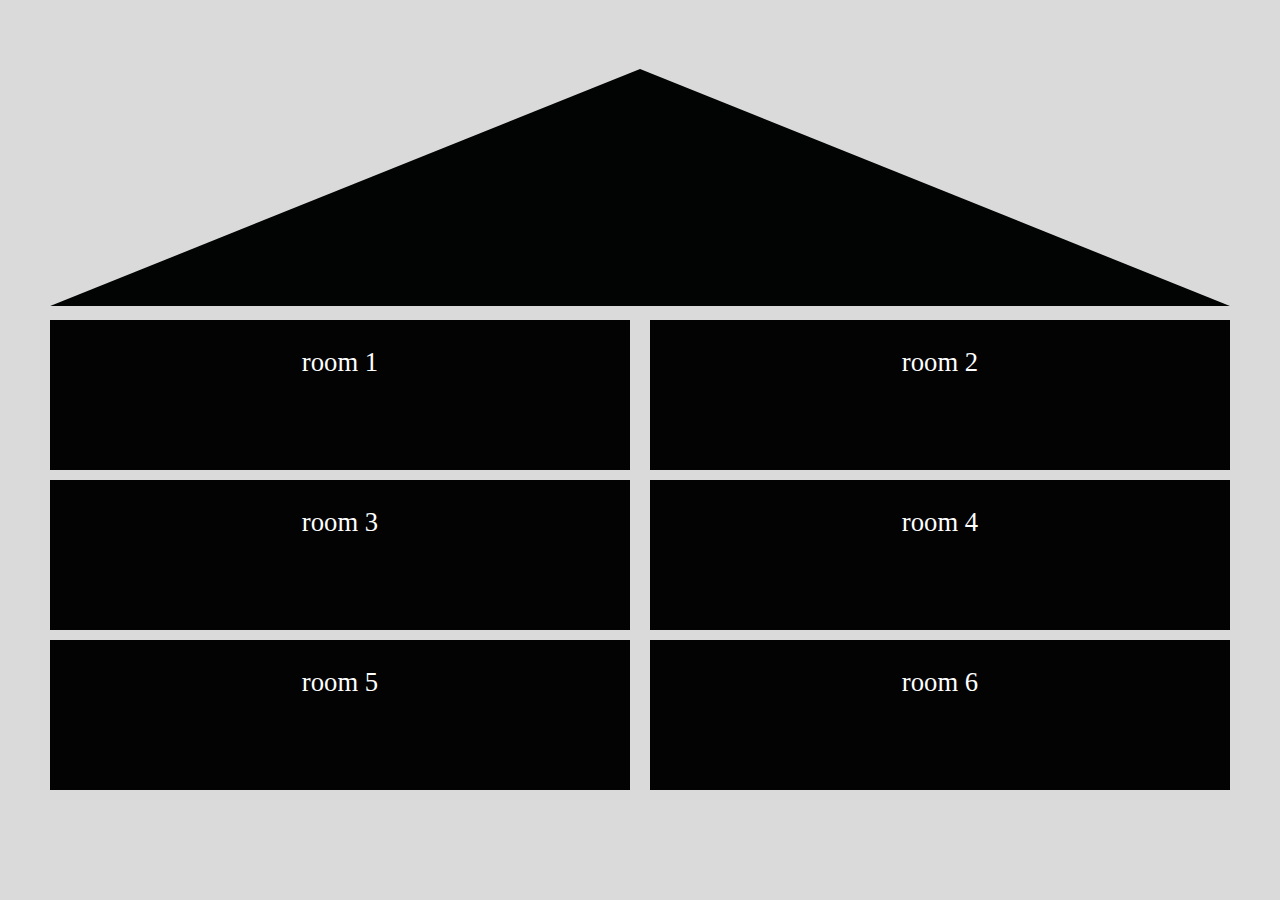
<file: index.html>
<!-- things to note:
	o the rooms streched when resized, should they stack instead
	o the roof's interactivity is problamatic
	o add light to roof

 -->

 <!-- this version uses Jquery-->

<!DOCTYPE html>
<html>
<head>
	<meta charset="utf-8">
	<title>oultine</title>
	<style type="text/css">

		/*not my code*/
		.triangle {
		    border-color: transparent transparent black transparent;
		    border-style: solid;
		    border-width: 0px 200px 200px 200px;
		    height: 0px;
		    width: 0px;
		}
		/*not my code*/



		.houseContainer {
			display: grid;
			grid-template-rows: 150px 150px 150px 150px 150px;
			grid-template-columns: repeat(4, 1fr);


			grid-gap: 10px 20px;	/*gap between row col*/

			margin-right: 50px;
			margin-left: 50px;

		}

		/*roof*/
		.roof {
			grid-row: 1 / 3; /*specify the starting/ending row*/
			grid-column: 1 / 5; /*specify the starting/ending col*/
			justify-self: strech;
			align-self: end;
			order: 99;
		}

		/*rooms*/
		#room1 {
			grid-row: 3 / 4; /*specify the starting/ending row*/
			grid-column: 1 / 3; /*specify the starting/ending col*/
			background: #030303;
		}

		#room2 {
			grid-row: 3 / 4; /*specify the starting/ending row*/
			grid-column: 3 / 5; /*specify the starting/ending col*/
			background: #030303;
		}

		#room3 {
			grid-row: 4 / 5; /*specify the starting/ending row*/
			grid-column: 1 / 3; /*specify the starting/ending col*/
			background: #030303;
		}

		#room4 {
			grid-row: 4 / 5; /*specify the starting/ending row*/
			grid-column: 3 / 5; /*specify the starting/ending col*/
			background: #030303;
		}
		#room5 {
			grid-row: 5 / 6; /*specify the starting/ending row*/
			grid-column: 1 / 3; /*specify the starting/ending col*/
			background: #030303;
		}

		#room6 {
			grid-row: 5 / 6; /*specify the starting/ending row*/
			grid-column: 3 / 5; /*specify the starting/ending col*/
			background: #030303;

			/*border:5px solid #ffffff; to add borders to frames*/
		}
		/*end rooms*/

		#roomNames{
			text-align: center;
			font-size: 20pt;
			color: white;
		}

		.lightbulb{
			display: none;
			height: 50%;
		}


		/*reset body attribute*/
		body{
			padding: 0;
			margin: 0;
			background: #dadada;
		}


	</style>
</head>
<body>






<!-- grid container that contains the div that contains the rooms and so on-->
<div class="houseContainer"> 

	<!-- roof -->
	<div class="roof" id="roof">
		<object type="image/svg+xml" data="roof.svg"> </object>
	</div>

	<!-- the rooms -->
	<div id="room1" >
		<object type="image/svg+xml" data="lightbulb.svg" class="lightbulb" id="lightbulb1"> </object>
		<p id="roomNames">room 1</p> 
	</div>

	<div id="room2">
		<object type="image/svg+xml" data="lightbulb.svg" class="lightbulb" id="lightbulb2"> </object>
		<p id="roomNames"> room 2</p> </div>


	<div id="room3">
		<object type="image/svg+xml" data="lightbulb.svg" class="lightbulb" id="lightbulb3"> </object>
		<p id="roomNames"> room 3</p> </div>


	<div id="room4" >
		<object type="image/svg+xml" data="lightbulb.svg" class="lightbulb" id="lightbulb4"> </object>
		<p id="roomNames"> room 4</p> </div>


	<div id="room5" >
		<object type="image/svg+xml" data="lightbulb.svg" class="lightbulb" id="lightbulb5"> </object>
		<p id="roomNames"> room 5</p> </div>


	<div id="room6">
		<object type="image/svg+xml" data="lightbulb.svg" class="lightbulb" id="lightbulb6"> </object>
		<p id="roomNames"> room 6</p> </div>
</div>

<script src="jquery-3.6.0.slim.js"></script>
<script type="text/javascript">


	$(document).ready(function(){

		// turn light for each room; change color and add room content
		$("#room1").hover(function(){
			$("#room1").css("background","#FBFBF8");
			$("#lightbulb1").css("display","inline");
			console.log("room1 hovered over");
		});

		$("#room2").hover(function(){
			$("#room2").css("background","#FBFBF8");
			$("#lightbulb2").css("display","inline");
			console.log("room1 hovered over");
		});

		$("#room3").hover(function(){
			$("#room3").css("background","#FBFBF8");
			$("#lightbulb3").css("display","inline");
			console.log("room3 hovered over");
		});

		$("#room4").hover(function(){
			$("#room4").css("background","#FBFBF8");
			$("#lightbulb4").css("display","inline");
			console.log("room4 hovered over");
		});

		$("#room5").hover(function(){
			$("#room5").css("background","#FBFBF8");
			$("#lightbulb5").css("display","inline");
			console.log("room5 hovered over");
		});

		$("#room6").hover(function(){
			$("#room6").css("background","#FBFBF8");
			$("#lightbulb6").css("display","inline");
			console.log("room6 hovered over");
		});

		// $("#roof").hover(function(){
		// 	$("#roofs").attr("fill", "#ccc");
		// 	// $("#roof").css("background","#FBFBF8");
		// 	console.log("roof hovered over");
		// });
	});

</script>

</body>
</html>
</file>
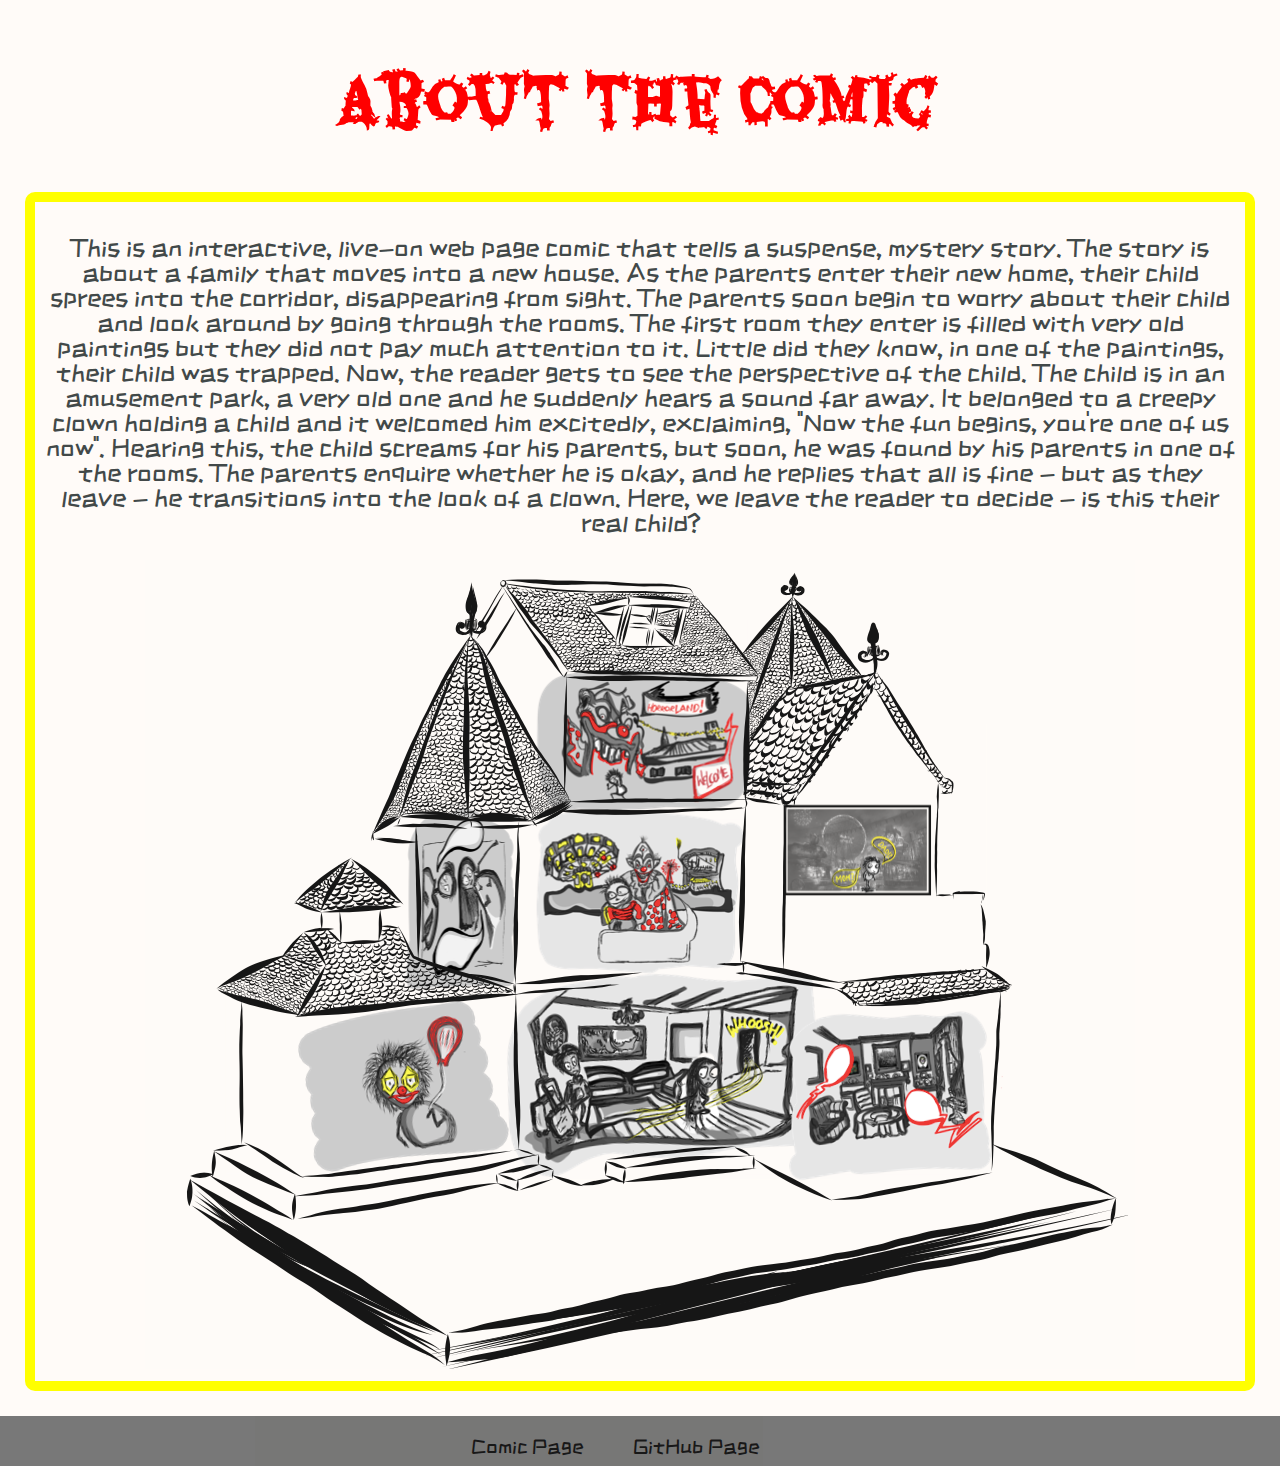
<file: aboutpage.html>
<!DOCTYPE html>
<html>
  <head>
    <!-- links to fonts used -->
    <link href="https://fonts.googleapis.com/css2?family=ZCOOL+KuaiLe&display=swap" rel="stylesheet">
    <link href="https://fonts.googleapis.com/css2?family=Eater&display=swap" rel="stylesheet">
    <meta charset="utf-8">
    <!-- title of webpage -->
    <title>About</title>
    <!-- link to style sheet -->
    <link rel ="stylesheet" href="aboutstyle.css" />
  </head>
  <body>
    <!-- class for title of page -->
    <div class="block0">
      <center>
        <h1> About the Comic </h1>
      </center>
    </div>
    <!-- class for paragraph and image -->
    <div class="block1">
      <center>
        <p> This is an interactive,
          live-on web page comic that tells a suspense,
          mystery story. The story is about a family that moves
          into a new house. As the parents enter their new home,
          their child sprees into the corridor, disappearing from sight.
          The parents soon begin to worry about their child and look around
          by going through the rooms. The first room
          they enter is filled with very old paintings but
          they did not pay much attention to it. Little did
          they know, in one of the paintings, their child was trapped.
          Now, the reader gets to see the perspective of the child.
          The child is in an amusement park, a very old one and he suddenly
          hears a sound far away. It belonged to a creepy clown
          holding a child and it welcomed him excitedly,
          exclaiming, "Now the fun begins, you're one of us now".
          Hearing this, the child screams for his parents,
          but soon, he was found by his parents in one of the rooms.
          The parents enquire whether he is okay, and he replies that all is
          fine - but as they leave - he transitions into the look of a clown.
          Here, we leave the reader to decide - is this their real child?
        </p>
        <!-- add image -->
        <img class ="stat-pic" src="image1.jpg"/>
      </center>
    </div>
  <!-- the footer -->
    <div id="footerC">
      <a href="index.html"><p id="footerText">Comic Page</p></a>
      <a href="https://github.com/Nouf-Alabbasi/Comic"><p id="footerText">GitHub Page</p></a>
    </div>
  
  </body>
</html>
</file>
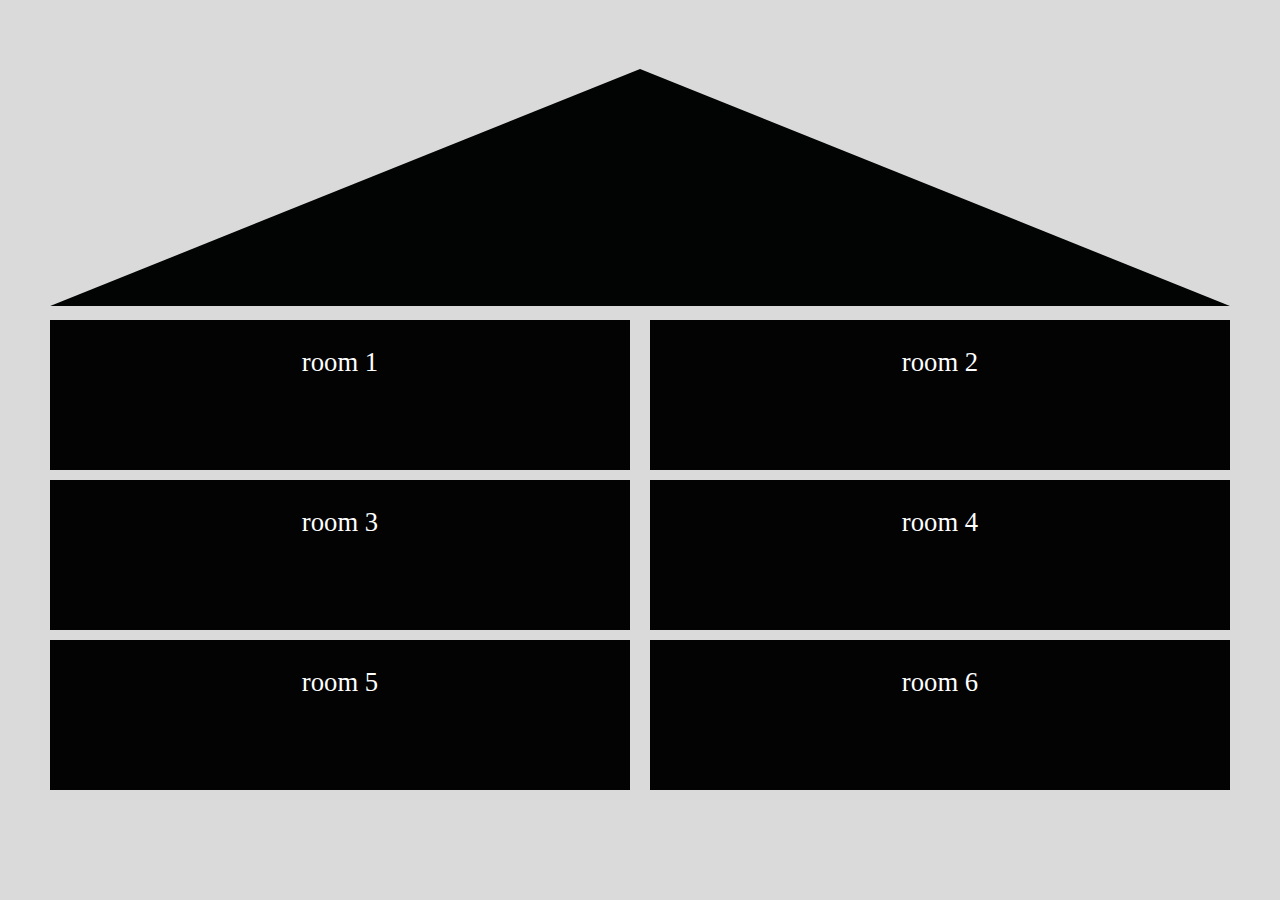
<file: Outline-comic.html>
<!-- things to note:
	o the rooms streched when resized, should they stack instead
	o the roof's interactivity is problamatic

 -->

<!DOCTYPE html>
<html>
<head>
	<meta charset="utf-8">
	<title>oultine</title>

	<style type="text/css">

		/*not my code*/
		.triangle {
		    border-color: transparent transparent black transparent;
		    border-style: solid;
		    border-width: 0px 200px 200px 200px;
		    height: 0px;
		    width: 0px;
		}
		/*not my code*/



		.houseContainer {
			display: grid;
			grid-template-rows: 150px 150px 150px 150px 150px;
			grid-template-columns: repeat(4, 1fr);


			grid-gap: 10px 20px;	/*gap between row col*/

			margin-right: 50px;
			margin-left: 50px;

		}

		/*roof*/
		.roof {
			grid-row: 1 / 3; /*specify the starting/ending row*/
			grid-column: 1 / 5; /*specify the starting/ending col*/
			justify-self: strech;
			align-self: end;
			order: 99;
		}

		/*rooms*/
		#room1 {
			grid-row: 3 / 4; /*specify the starting/ending row*/
			grid-column: 1 / 3; /*specify the starting/ending col*/
			background: #030303;
		}

		.room2 {
			grid-row: 3 / 4; /*specify the starting/ending row*/
			grid-column: 3 / 5; /*specify the starting/ending col*/
			background: #030303;
		}

		.room3 {
			grid-row: 4 / 5; /*specify the starting/ending row*/
			grid-column: 1 / 3; /*specify the starting/ending col*/
			background: #030303;
		}

		.room4 {
			grid-row: 4 / 5; /*specify the starting/ending row*/
			grid-column: 3 / 5; /*specify the starting/ending col*/
			background: #030303;
		}
		.room5 {
			grid-row: 5 / 6; /*specify the starting/ending row*/
			grid-column: 1 / 3; /*specify the starting/ending col*/
			background: #030303;
		}

		.room6 {
			grid-row: 5 / 6; /*specify the starting/ending row*/
			grid-column: 3 / 5; /*specify the starting/ending col*/
			background: #030303;

			/*border:5px solid #ffffff; to add borders to frames*/
		}
		/*end rooms*/

		.roomNames{
			text-align: center;
			font-size: 20pt;
			color: white;
		}

		#lightbulb{
			display: none;
			height: 50%;
		}


		/*reset body attribute*/
		body{
			padding: 0;
			margin: 0;
			background: #dadada;
		}


	</style>
</head>
<body>






<!-- grid container that contains the div that contains the rooms and so on-->
<div class="houseContainer"> 

	<!-- roof -->
	<div class="roof">
		<object type="image/svg+xml" data="roof.svg"> </object>
	</div>

	<!-- the rooms -->
	<div id="room1" onclick="myFunction()">
		<object type="image/svg+xml" data="lightbulb.svg" id="lightbulb"> </object>
		<p class="roomNames">room 1</p> 
	</div>
	<div class="room2" ><p class="roomNames"> room 2</p> </div>
	<div class="room3" ><p class="roomNames"> room 3</p> </div>
	<div class="room4" ><p class="roomNames"> room 4</p> </div>
	<div class="room5" ><p class="roomNames"> room 5</p> </div>
	<div class="room6" ><p class="roomNames"> room 6</p> </div>
</div>


<script type="text/javascript">
	// get the elements from html
	const room1 = document.getElementById('room1');
	const light = document.getElementById('lightbulb');

	function myFunction(){
		room1.style.background = "#ffffff";
		light.style.display = "inline"
		console.log("function works");
	}
</script>

</body>
</html>
</file>
<file: aboutstyle.css>
/* background color */
body{
background-color: #fffbf8;
}

/* color and font of headings */
.block0{
  font-family: "Eater";
  color: #FF0000;
  font-size: 30px;
}

/* font, size and color of paragraph */
p{
  font-family: "ZCOOL KuaiLe";
  font-size: 25px;
  color: #424949;
}

/* boarder of image and paragraph */
.block1{
  padding: 8px;
  margin: 25px;
  border: 10px solid #FFFF00;
  border-radius: 10px;
}

#footerC{
  position:relative;
  display: inline-flex;
  justify-content: center;
  left: 0;
  bottom: 0;
  right: 0;
  background-color: dimgray;
  opacity: 0.9;
  height: 50px;
  width: 100%;
  z-index: 9999;
}

#footerText{
  font-size: 20px;
  color: black;
  margin-right: 50px;
  text-align: center;
}


a{
  text-decoration: none;

}
#footerText:hover{
  color: white;
}

body{
  margin: 0;
  padding: 0;
}
</file>
